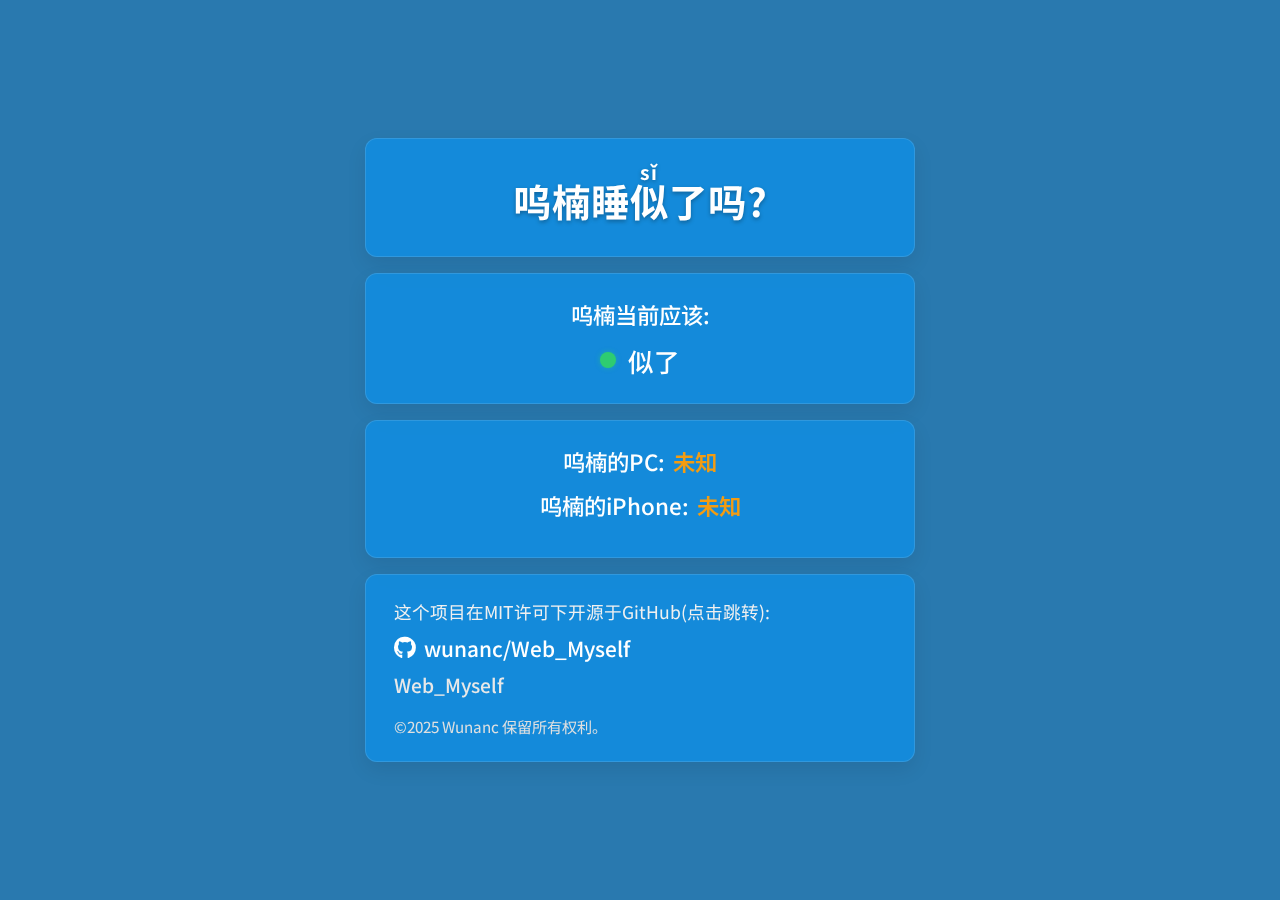
<file: status/web/index.html>
<!DOCTYPE html>
<html lang="zh-CN">

<head>
    <meta charset="UTF-8">
    <meta name="viewport" content="width=device-width, initial-scale=1.0">
    <title>呜楠睡似了吗?</title>
    <link rel="stylesheet" href="style.css">
    <link rel="stylesheet" href="https://cdnjs.cloudflare.com/ajax/libs/font-awesome/6.4.0/css/all.min.css">
    <link href="https://fonts.googleapis.com/css2?family=Noto+Sans+SC:wght@300;400;500;700&display=swap"
        rel="stylesheet">
</head>

<body>
    <div class="container">
        <!-- 四个信息框容器 -->
        <div class="info-boxes">
            <!-- 信息框1 -->
            <div class="info-box" id="box1">
                <div class="content">
                    <h1 class="title">呜楠睡<ruby>似<rt>sǐ</rt></ruby>了吗?</h1>
                </div>
            </div>

            <!-- 信息框2 -->
            <div class="info-box" id="box2">
                <div class="content">
                    <h2 class="status-title">呜楠当前应该:</h2>
                    <div class="status-indicator">
                        <span class="status-dot active"></span>
                        <span class="status-text">似了</span>
                    </div>
                </div>
            </div>

            <!-- 信息框3 -->
            <div class="info-box" id="box3">
                <div class="content">
                    <h2 class="status-title">呜楠的PC:<span class="pc-status">未知</span></h2>
                    <p class="pc-info"></p>
                </div>
                <div class="content">
                    <h2 class="status-title">呜楠的iPhone:<span class="iphone-status">未知</span></h2>
                    <p class="pc-info"></p>
                </div>
            </div>

            <!-- 信息框4 -->
            <div class="info-box" id="box4">
                <div class="content">
                    <p class="license-info">这个项目在MIT许可下开源于GitHub(点击跳转):</p>
                    <p class="github-link">
                        <i class="fab fa-github"></i>
                        wunanc/Web_Myself
                    </p>
                    <p class="project-name">Web_Myself</p>
                    <p class="copyright">©2025 Wunanc 保留所有权利。</p>
                </div>
            </div>
        </div>
    </div>

    <script src="script.js"></script>
</body>

</html>
</file>
<file: status/web/style.css>
@font-face {
font-family: 'minecraft';
src: url('data/fonts/minecraft.ttf') format('truetype');
}

* {
    margin: 0;
    padding: 0;
    box-sizing: border-box;
    font-family: 'Noto Sans SC', sans-serif;
}

body {
    background-color: #3498db;
    background-image: url('https://img.remit.ee/api/file/BQACAgUAAyEGAASHRsPbAAEMZatpODq6sAyNyI7GTccR4EN11WnNEgAC1yMAApKDwFWRLf75AzO8ezYE.png');
    background-size: cover;
    background-position: center;
    background-repeat: no-repeat;
    background-attachment: fixed;
    min-height: 100vh;
    display: flex;
    justify-content: center;
    align-items: center;
    padding: 30px;
}

/* 添加深色遮罩层，确保文字可读性 */
body::before {
    content: '';
    position: fixed;
    top: 0;
    left: 0;
    width: 100%;
    height: 100%;
    background-color: rgba(0, 0, 0, 0.2);
    z-index: -1;
}

/* 三栏布局容器 */
.three-column-container {
    display: flex;
    width: 100%;
    max-width: 1600px;
    gap: 50px;
    min-height: 80vh;
}

/* 侧边栏通用样式 - 增加宽度 */
.left-sidebar {
    flex: 0 0 460px; /* 增加到380px，更宽 */
    display: flex;
    flex-direction: column;
    margin-left: -15px;
}

.right-sidebar {
    flex: 0 0 460px; /* 增加到380px，更宽 */
    display: flex;
    flex-direction: column;
    margin-right: -15px;
}

/* 中间主内容 */
.main-content {
    flex: 1;
    display: flex;
    justify-content: center;
    align-items: flex-start;
    min-width: 0; /* 防止中间内容被压缩 */
}

/* 左侧边栏盒子 */
.sidebar-box {
    background-color: rgba(255, 255, 255, 0.08);
    border-radius: 12px;
    padding: 24px;
    box-shadow: 0 8px 20px rgba(0, 0, 0, 0.08);
    backdrop-filter: blur(15px) saturate(160%);
    -webkit-backdrop-filter: blur(15px) saturate(160%);
    border: 1px solid rgba(255, 255, 255, 0.12);
    color: #ffffff;
    transition: transform 0.3s ease, box-shadow 0.3s ease;
    width: 100%;
    height: 100%; /* 确保填满侧边栏高度 */
}

.sidebar-box:hover {
    transform: translateY(-2px);
    box-shadow: 0 10px 25px rgba(0, 0, 0, 0.12);
    background-color: rgba(255, 255, 255, 0.12);
}

.sidebar-title {
    font-size: 1.8rem; /* 增大标题字体 */
    font-weight: 600;
    color: #ffffff;
    margin-bottom: 20px;
    text-align: center;
    border-bottom: 1px solid rgba(255, 255, 255, 0.1);
    padding-bottom: 15px;
}

.sidebar-text {
    font-size: 1.2rem; /* 增大文本字体 */
    color: rgba(255, 255, 255, 0.8);
    margin-bottom: 25px;
    text-align: center;
    line-height: 1.6;
}

.sidebar-features {
    display: flex;
    flex-direction: column;
    gap: 15px; /* 增加间距 */
    margin-bottom: 30px;
}

.feature-item {
    display: flex;
    align-items: center;
    gap: 15px;
    padding: 15px 18px; /* 增加内边距 */
    background-color: rgba(255, 255, 255, 0.05);
    border-radius: 10px; /* 增加圆角 */
    border: 1px solid rgba(255, 255, 255, 0.08);
    transition: all 0.2s ease;
    cursor: pointer;
}

.feature-item:hover {
    background-color: rgba(255, 255, 255, 0.1);
    transform: translateX(8px); /* 增加悬移动画距离 */
}

.feature-item i {
    color: #78ff67d0;
    font-size: 1.4rem; /* 增大图标 */
    width: 28px;
    text-align: center;
}

.feature-item span {
    color: rgba(255, 255, 255, 0.9);
    font-size: 1.1rem; /* 增大文字 */
    font-weight: 500;
}

.sidebar-stats {
    display: flex;
    justify-content: space-between;
    gap: 15px; /* 增加间距 */
}

.stat-item {
    flex: 1;
    text-align: center;
    padding: 15px; /* 增加内边距 */
    background-color: rgba(255, 255, 255, 0.05);
    border-radius: 10px; /* 增加圆角 */
    border: 1px solid rgba(255, 255, 255, 0.08);
}

.stat-label {
    display: block;
    font-size: 1rem; /* 增大标签字体 */
    color: rgba(255, 255, 255, 0.7);
    margin-bottom: 6px;
}

.stat-value {
    display: block;
    font-size: 1.6rem; /* 增大数值字体 */
    font-weight: 600;
    color: #78ff67d0;
}

/* 中间内容区保持原有样式 */
.container {
    width: 100%;
    max-width: 550px;
    display: flex;
    justify-content: center;
    align-items: center;
}

/* 信息框容器 */
.info-boxes {
    width: 100%;
    display: flex;
    flex-direction: column;
    gap: 16px;
}

/* 单个信息框样式 */
.info-box {
    background-color: rgba(255, 255, 255, 0.08);
    border-radius: 12px;
    padding: 24px 28px;
    box-shadow: 0 8px 20px rgba(0, 0, 0, 0.08);
    backdrop-filter: blur(15px) saturate(160%);
    -webkit-backdrop-filter: blur(15px) saturate(160%);
    border: 1px solid rgba(255, 255, 255, 0.12);
    color: #ffffff;
    transition: transform 0.3s ease, box-shadow 0.3s ease;
}

/* 信息框悬停效果 */
.info-box:hover {
    transform: translateY(-2px);
    box-shadow: 0 10px 25px rgba(0, 0, 0, 0.12);
    background-color: rgba(255, 255, 255, 0.12);
}

/* 信息框4作为可点击链接的样式 */
.info-box.clickable {
    cursor: pointer;
    transition: all 0.3s ease;
}

.info-box.clickable:hover {
    background-color: rgba(255, 255, 255, 0.15);
    border-color: rgba(255, 255, 255, 0.2);
    transform: translateY(-3px);
    box-shadow: 0 12px 25px rgba(0, 0, 0, 0.15);
}

/* 添加一个箭头图标表示可点击 */
.info-box.clickable::after {
    content: '↗';
    position: absolute;
    top: 20px;
    right: 20px;
    font-size: 1.2rem;
    opacity: 0.7;
    transition: opacity 0.3s ease;
}

.info-box.clickable:hover::after {
    opacity: 1;
}

/* 确保信息框4有相对定位，以便伪元素定位 */
#box4 {
    position: relative;
}

/* 信息框内容 */
.content {
    display: flex;
    flex-direction: column;
}

/* 第一框样式 */
#box1 .title {
    font-size: 2.4rem;
    font-weight: 700;
    color: #ffffff;
    margin-bottom: 4px;
    letter-spacing: 1px;
    text-align: center;
    text-shadow: 0 2px 4px rgba(0, 0, 0, 0.3);
}

#box1 .subtitle {
    font-size: 1.2rem;
    color: #f0f0f0;
    text-align: center;
    font-weight: 300;
    letter-spacing: 2px;
}

/* 状态标题样式 */
.status-title {
    font-size: 1.4rem;
    font-weight: 500;
    color: #ffffff;
    margin-bottom: 12px;
    text-align: center;
}

/* 状态指示器 */
.status-indicator {
    display: flex;
    align-items: center;
    justify-content: center;
    gap: 12px;
}

.status-dot {
    width: 16px;
    height: 16px;
    border-radius: 50%;
    background-color: #666;
    transition: background-color 0.3s ease;
}

.status-dot.active {
    background-color: #2ecc71;
    box-shadow: 0 0 10px rgba(46, 204, 113, 0.7);
}

.status-text {
    font-size: 1.6rem;
    font-weight: 500;
    color: #ffffff;
}

/* 第三框样式 */
.pc-info {
    font-size: 1.6rem;
    color: #ffffff;
    font-weight: 500;
    line-height: 1.4;
}

.pc-status {
    color: #f39c12;
    margin-left: 8px;
    font-weight: 600;
}

.iphone-status {
    color: #f39c12;
    margin-left: 8px;
    font-weight: 600;
}

.app-name {
    color: #e8e8e8;
    font-size: 1.4rem;
    font-weight: 400;
}

/* 第四框样式 */
.license-info {
    font-size: 1.1rem;
    color: #f0f0f0;
    margin-bottom: 8px;
    line-height: 1.5;
}

.github-link {
    font-size: 1.3rem;
    color: #ffffff;
    font-weight: 500;
    margin-bottom: 8px;
    display: flex;
    align-items: center;
    gap: 8px;
}

.github-link i {
    color: #ffffff;
    font-size: 1.4rem;
}

.project-name {
    font-size: 1.2rem;
    color: #e8e8e8;
    font-weight: 500;
    margin-bottom: 8px;
}

.copyright {
    font-size: 0.95rem;
    color: #e0e0e0;
    margin-top: 8px;
}

/* 右侧评论区样式 - 调整以适应更宽的侧边栏 */
.giscus-section {
    width: 100%;
    background-color: rgba(255, 255, 255, 0.08);
    border-radius: 12px;
    padding: 25px; /* 增加内边距 */
    box-shadow: 0 8px 20px rgba(0, 0, 0, 0.08);
    backdrop-filter: blur(15px) saturate(160%);
    -webkit-backdrop-filter: blur(15px) saturate(160%);
    border: 1px solid rgba(255, 255, 255, 0.12);
    color: #ffffff;
    height: 100%; /* 填满侧边栏高度 */
}

.giscus {
    width: 100%;
    min-height: 200px; /* 增加最小高度 */
}

.section-header {
    margin-bottom: 25px;
    text-align: center;
    border-bottom: 1px solid rgba(255, 255, 255, 0.1);
    padding-bottom: 20px;
}

.section-header h3 {
    font-size: 1.8rem; /* 增大标题字体 */
    font-weight: 600;
    color: #ffffff;
    margin-bottom: 10px;
    display: flex;
    align-items: center;
    justify-content: center;
    gap: 12px;
}

.section-header h3 i {
    color: #78ff67d0;
    font-size: 1.8rem; /* 增大图标 */
}

.section-subtitle {
    font-size: 1.1rem; /* 增大副标题字体 */
    color: rgba(255, 255, 255, 0.7);
}

/* 响应式调整 */
@media (max-width: 1400px) {
    .three-column-container {
        max-width: 1400px;
        gap: 40px;
    }
    
    .left-sidebar, .right-sidebar {
        flex: 0 0 340px; /* 中等屏幕稍微减小 */
    }
}

@media (max-width: 1200px) {
    .three-column-container {
        flex-direction: column;
        max-width: 800px;
        gap: 30px;
    }
    
    .left-sidebar, .right-sidebar {
        flex: none;
        width: 100%;
        margin-left: 0;
        margin-right: 0;
    }
    
    .left-sidebar {
        order: 2;
    }
    
    .right-sidebar {
        order: 3;
        margin-top: 20px;
    }
    
    .main-content {
        order: 1;
    }
}

@media (max-width: 768px) {
    body {
        padding: 20px;
    }
    
    .three-column-container {
        gap: 20px;
    }
}

@media (max-width: 600px) {
    .container {
        max-width: 90%;
    }
    
    .info-box {
        padding: 20px 22px;
    }
    
    #box1 .title {
        font-size: 2rem;
    }
    
    .status-text, .mac-info {
        font-size: 1.4rem;
    }
    
    .sidebar-features {
        flex-direction: row;
        flex-wrap: wrap;
    }
    
    .feature-item {
        flex: 1;
        min-width: 160px; /* 增大最小宽度 */
    }
    
    .sidebar-stats {
        flex-direction: column;
    }
}
</file>
